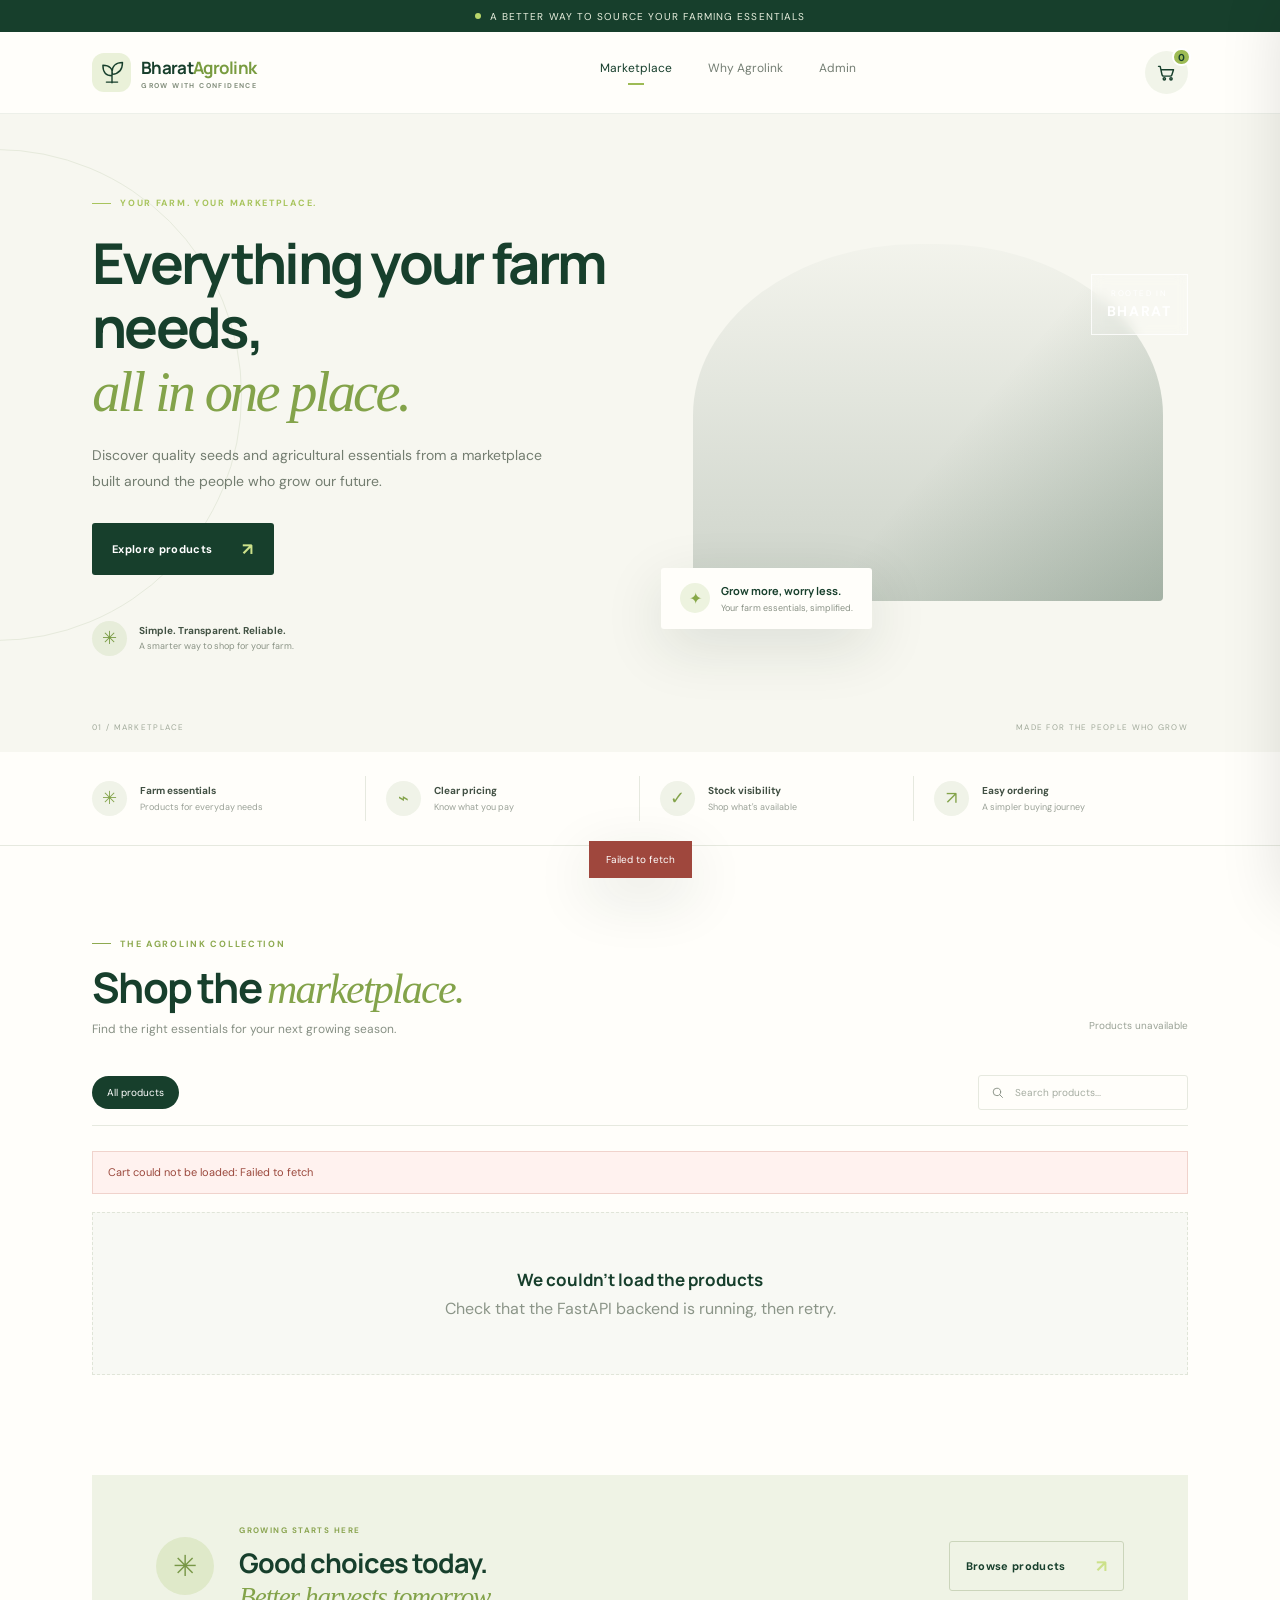
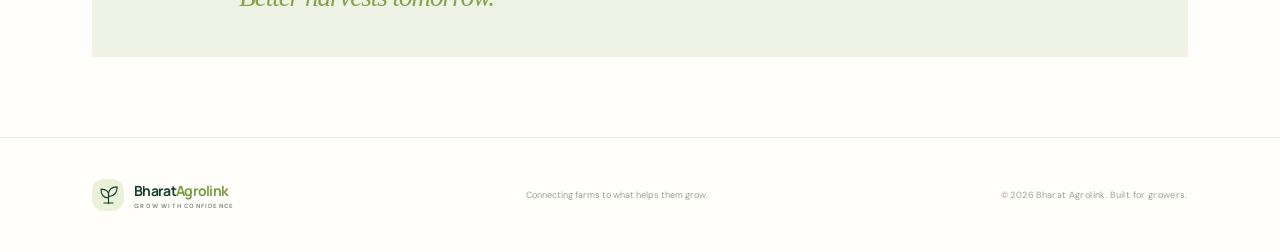
<file: frontend/index.html>
<!DOCTYPE html>
<html lang="en">
<head>
  <meta charset="UTF-8" />
  <meta name="viewport" content="width=device-width, initial-scale=1.0" />
  <meta name="theme-color" content="#173f2c" />
  <meta name="description" content="Bharat Agrolink — shop agricultural essentials with confidence." />
  <title>Bharat Agrolink | Agriculture Marketplace</title>
  <link rel="preconnect" href="https://fonts.googleapis.com">
  <link rel="preconnect" href="https://fonts.gstatic.com" crossorigin>
  <link href="https://fonts.googleapis.com/css2?family=DM+Sans:wght@400;500;600;700&family=Manrope:wght@400;500;600;700;800&display=swap" rel="stylesheet">
  <link rel="stylesheet" href="css/styles.css" />
</head>
<body>
  <div class="announcement">
    <span class="announcement-dot"></span>
    A better way to source your farming essentials
  </div>

  <header class="site-header">
    <a class="brand" href="#" aria-label="Bharat Agrolink home">
      <span class="brand-mark" aria-hidden="true">
        <svg viewBox="0 0 40 40" role="img"><path d="M20 34V17M20 24C11 24 7 18 7 9c9 0 15 4 13 15ZM20 19C20 10 26 5 35 5c0 10-5 16-15 17" /><path d="M12 33h16" /></svg>
      </span>
      <span class="brand-copy"><strong>Bharat<span>Agrolink</span></strong><small>GROW WITH CONFIDENCE</small></span>
    </a>

    <nav class="desktop-nav" aria-label="Main navigation">
      <a class="nav-link active" href="#marketplace">Marketplace</a>
      <a class="nav-link" href="#why-us">Why Agrolink</a>
      <a class="nav-link" href="admin.html">Admin</a>
    </nav>

    <div class="header-actions">
      <button class="icon-button cart-trigger" id="openCartBtn" aria-label="Open shopping cart">
        <svg viewBox="0 0 24 24" aria-hidden="true"><path d="M3 4h2l2.2 10.1a2 2 0 0 0 2 1.6h7.9a2 2 0 0 0 1.9-1.4L21 8H6" /><circle cx="10" cy="19" r="1.4"/><circle cx="18" cy="19" r="1.4"/></svg>
        <span class="cart-count" id="cartCount">0</span>
      </button>
      <button class="mobile-menu-button" id="mobileMenuBtn" aria-label="Toggle navigation">
        <span></span><span></span>
      </button>
    </div>
  </header>

  <main>
    <section class="hero">
      <div class="hero-content">
        <div class="eyebrow"><span></span> YOUR FARM. YOUR MARKETPLACE.</div>
        <h1>Everything your farm needs,<br><em>all in one place.</em></h1>
        <p>Discover quality seeds and agricultural essentials from a marketplace built around the people who grow our future.</p>
        <a class="primary-button hero-button" href="#marketplace">Explore products <span aria-hidden="true">↗</span></a>
        <div class="hero-proof">
          <div class="proof-icon">✳</div>
          <div><strong>Simple. Transparent. Reliable.</strong><small>A smarter way to shop for your farm.</small></div>
        </div>
      </div>
      <div class="hero-visual" aria-label="Green agricultural field">
        <div class="hero-image"></div>
        <div class="floating-note">
          <span class="note-icon">✦</span>
          <div><strong>Grow more, worry less.</strong><small>Your farm essentials, simplified.</small></div>
        </div>
        <div class="hero-stamp">ROOTED IN<br><b>BHARAT</b></div>
      </div>
      <div class="hero-bottom-line"><span>01 / MARKETPLACE</span><span>MADE FOR THE PEOPLE WHO GROW</span></div>
    </section>

    <section class="benefit-strip" id="why-us">
      <div class="benefit"><span class="benefit-symbol">✳</span><div><strong>Farm essentials</strong><small>Products for everyday needs</small></div></div>
      <div class="benefit"><span class="benefit-symbol">⌁</span><div><strong>Clear pricing</strong><small>Know what you pay</small></div></div>
      <div class="benefit"><span class="benefit-symbol">✓</span><div><strong>Stock visibility</strong><small>Shop what's available</small></div></div>
      <div class="benefit"><span class="benefit-symbol">↗</span><div><strong>Easy ordering</strong><small>A simpler buying journey</small></div></div>
    </section>

    <section class="market-section" id="marketplace">
      <div class="section-heading">
        <div>
          <div class="eyebrow dark-eyebrow"><span></span> THE AGROLINK COLLECTION</div>
          <h2>Shop the <em>marketplace.</em></h2>
          <p>Find the right essentials for your next growing season.</p>
        </div>
        <div class="result-count" id="resultCount">Loading products...</div>
      </div>

      <div class="market-toolbar">
        <div class="category-tabs" id="categoryTabs" role="group" aria-label="Filter by category">
          <button class="category-tab active" data-category="all">All products</button>
        </div>
        <label class="search-box">
          <svg viewBox="0 0 24 24" aria-hidden="true"><circle cx="10.8" cy="10.8" r="6.8"/><path d="m16 16 5 5"/></svg>
          <input type="search" id="searchInput" placeholder="Search products..." autocomplete="off" />
        </label>
      </div>

      <div class="status-banner hidden" id="apiStatus" role="status"></div>
      <div class="product-grid" id="productGrid" aria-live="polite">
        <div class="loading-card"><span class="loader"></span><p>Gathering your farm essentials...</p></div>
      </div>
    </section>

    <section class="bottom-cta">
      <div class="cta-leaf">✳</div>
      <div><span>GROWING STARTS HERE</span><h2>Good choices today.<br><em>Better harvests tomorrow.</em></h2></div>
      <a href="#marketplace" class="secondary-button">Browse products <span>↗</span></a>
    </section>
  </main>

  <footer class="site-footer">
    <a class="brand footer-brand" href="#">
      <span class="brand-mark"><svg viewBox="0 0 40 40"><path d="M20 34V17M20 24C11 24 7 18 7 9c9 0 15 4 13 15ZM20 19C20 10 26 5 35 5c0 10-5 16-15 17" /><path d="M12 33h16" /></svg></span>
      <span class="brand-copy"><strong>Bharat<span>Agrolink</span></strong><small>GROW WITH CONFIDENCE</small></span>
    </a>
    <p>Connecting farms to what helps them grow.</p>
    <span class="footer-copy">© <span id="year"></span> Bharat Agrolink. Built for growers.</span>
  </footer>

  <div class="drawer-backdrop" id="drawerBackdrop"></div>
  <aside class="cart-drawer" id="cartDrawer" aria-label="Shopping cart" aria-hidden="true">
    <div class="drawer-header">
      <div><span class="eyebrow dark-eyebrow">YOUR SELECTION</span><h2>Your cart <span id="drawerItemCount">(0)</span></h2></div>
      <button class="close-button" id="closeCartBtn" aria-label="Close cart">×</button>
    </div>
    <div class="drawer-customer">
      <span class="customer-avatar">G</span>
      <div><small>Shopping as</small><strong id="customerLabel">Guest customer</strong></div>
      <button id="changeCustomerBtn" class="text-button">Change</button>
    </div>
    <div class="cart-items" id="cartItems">
      <div class="empty-cart"><div class="empty-cart-icon">🧺</div><h3>Your cart is waiting</h3><p>Add a few essentials to get started.</p><button class="text-button" id="continueShoppingBtn">Explore products ↗</button></div>
    </div>
    <div class="cart-footer">
      <div class="cart-calculations">
        <div><span>Subtotal</span><strong id="cartSubtotal">₹0.00</strong></div>
        <div><span>GST <small>(18%)</small></span><strong id="cartGst">₹0.00</strong></div>
        <div class="grand-total"><span>Order total</span><strong id="cartTotal">₹0.00</strong></div>
      </div>
      <p class="tax-note">GST is calculated at the simplified 18% assessment rate.</p>
      <button class="checkout-button" id="checkoutBtn" disabled>Place order <span>→</span></button>
      <button class="clear-cart-button" id="clearCartBtn" disabled>Clear cart</button>
    </div>
  </aside>

  <div class="toast-region" id="toastRegion" aria-live="polite"></div>

  <dialog class="customer-dialog" id="customerDialog">
    <form method="dialog" id="customerForm">
      <button class="dialog-close" value="cancel" aria-label="Close">×</button>
      <span class="eyebrow dark-eyebrow">PERSONALIZE YOUR CART</span>
      <h2>Welcome to <em>Agrolink.</em></h2>
      <p>Enter a customer ID to keep your cart associated with you. This demo uses an ID only; login is not enabled.</p>
      <label for="customerIdInput">Customer ID</label>
      <input id="customerIdInput" name="customer_id" maxlength="100" required placeholder="e.g. customer_001" />
      <button class="checkout-button" id="saveCustomerBtn" value="save">Continue <span>→</span></button>
    </form>
  </dialog>

  <script src="js/config.js"></script>
  <script src="js/app.js"></script>
</body>
</html>
</file>
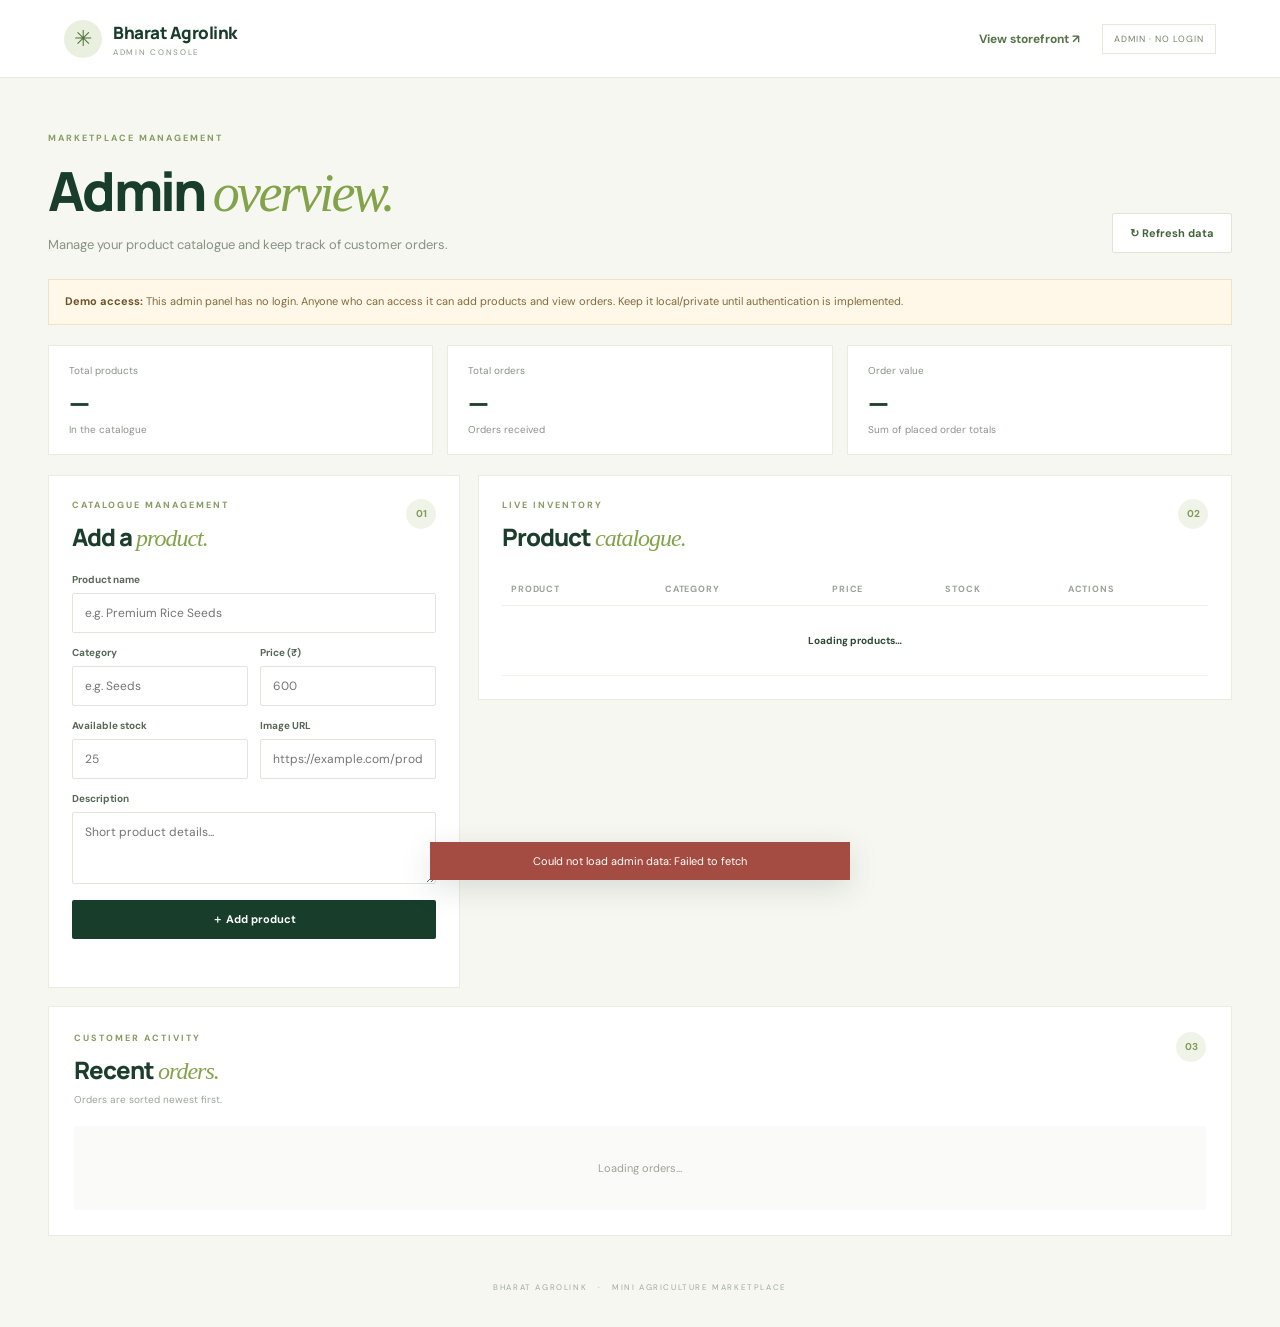
<file: frontend/admin.html>
<!DOCTYPE html>
<html lang="en">
<head>
  <meta charset="UTF-8" />
  <meta name="viewport" content="width=device-width, initial-scale=1.0" />
  <meta name="theme-color" content="#173f2c" />
  <title>Admin | Bharat Agrolink</title>
  <link rel="preconnect" href="https://fonts.googleapis.com">
  <link rel="preconnect" href="https://fonts.gstatic.com" crossorigin>
  <link href="https://fonts.googleapis.com/css2?family=DM+Sans:wght@400;500;600;700&family=Manrope:wght@400;500;600;700;800&display=swap" rel="stylesheet">
  <link rel="stylesheet" href="css/admin.css" />
</head>
<body>
  <header class="topbar">
    <a class="brand" href="index.html"><span class="brand-mark">✳</span><span><strong>Bharat Agrolink</strong><small>ADMIN CONSOLE</small></span></a>
    <nav><a href="index.html">View storefront ↗</a><span class="admin-chip">ADMIN · NO LOGIN</span></nav>
  </header>
  <main class="shell">
    <section class="page-intro">
      <div><p class="eyebrow">MARKETPLACE MANAGEMENT</p><h1>Admin <em>overview.</em></h1><p class="sub">Manage your product catalogue and keep track of customer orders.</p></div>
      <button class="button secondary" id="refreshAll">↻ Refresh data</button>
    </section>
    <div class="warning"><strong>Demo access:</strong> This admin panel has no login. Anyone who can access it can add products and view orders. Keep it local/private until authentication is implemented.</div>
    <section class="stats" aria-label="Marketplace summary">
      <article class="stat-card"><span>Total products</span><strong id="statProducts">—</strong><small>In the catalogue</small></article>
      <article class="stat-card"><span>Total orders</span><strong id="statOrders">—</strong><small>Orders received</small></article>
      <article class="stat-card"><span>Order value</span><strong id="statRevenue">—</strong><small>Sum of placed order totals</small></article>
    </section>
    <section class="content-grid">
      <section class="panel form-panel">
        <div class="panel-heading"><div><p class="eyebrow">CATALOGUE MANAGEMENT</p><h2 id="formHeading">Add a <em>product.</em></h2></div><span class="step">01</span></div>
        <form id="productForm">
          <label>Product name <input name="name" required minlength="2" maxlength="120" placeholder="e.g. Premium Rice Seeds"></label>
          <div class="two-col">
            <label>Category <input name="category" required minlength="2" maxlength="60" placeholder="e.g. Seeds"></label>
            <label>Price (₹) <input name="price" type="number" min="0.01" step="0.01" required placeholder="600"></label>
          </div>
          <div class="two-col">
            <label>Available stock <input name="stock" type="number" min="0" step="1" required placeholder="25"></label>
            <label>Image URL <input name="image" type="url" placeholder="https://example.com/product.jpg"></label>
          </div>
          <label>Description <textarea name="description" rows="3" maxlength="1000" placeholder="Short product details..."></textarea></label>
          <div class="form-actions"><button class="button primary" type="submit" id="saveProduct">＋ Add product</button><button class="button secondary cancel-edit" type="button" id="cancelEdit" hidden>Cancel edit</button></div>
          <p class="form-message" id="formMessage" role="status"></p>
        </form>
      </section>
      <section class="panel catalogue-panel">
        <div class="panel-heading"><div><p class="eyebrow">LIVE INVENTORY</p><h2>Product <em>catalogue.</em></h2></div><span class="step">02</span></div>
        <div class="table-wrap"><table><thead><tr><th>Product</th><th>Category</th><th>Price</th><th>Stock</th><th>Actions</th></tr></thead><tbody id="productRows"><tr><td colspan="5" class="empty">Loading products…</td></tr></tbody></table></div>
      </section>
    </section>
    <section class="panel orders-panel">
      <div class="panel-heading"><div><p class="eyebrow">CUSTOMER ACTIVITY</p><h2>Recent <em>orders.</em></h2><p class="panel-sub">Orders are sorted newest first.</p></div><span class="step">03</span></div>
      <div id="ordersList" class="orders-list"><div class="empty-block">Loading orders…</div></div>
    </section>
    <footer>BHARAT AGROLINK <span>·</span> MINI AGRICULTURE MARKETPLACE</footer>
  </main>
  <div id="toastRegion" class="toast-region" aria-live="polite"></div>
  <script src="js/config.js"></script>
  <script src="js/admin.js"></script>
</body>
</html>
</file>
<file: frontend/css/styles.css>
:root {
  --forest: #173f2c;
  --forest-2: #24573c;
  --leaf: #b9d66a;
  --lime: #d9e8a6;
  --cream: #f7f7f0;
  --paper: #fffefa;
  --ink: #202b22;
  --muted: #788078;
  --line: #e6e9df;
  --danger: #b84a3e;
  --shadow: 0 18px 60px rgba(24, 48, 32, .12);
}
* { box-sizing: border-box; }
html { scroll-behavior: smooth; }
body { margin: 0; color: var(--ink); background: var(--paper); font-family: "DM Sans", sans-serif; }
button, input { font: inherit; }
button { cursor: pointer; }
a { color: inherit; text-decoration: none; }
.announcement { height: 32px; display:flex; justify-content:center; align-items:center; gap:9px; background:var(--forest); color:#e9f0df; font-size:10px; letter-spacing:.11em; text-transform:uppercase; }
.announcement-dot { width:6px;height:6px;border-radius:50%;background:var(--leaf); }
.site-header { height:82px; padding:0 7.2%; display:flex; align-items:center; justify-content:space-between; border-bottom:1px solid #edf0e9; background:rgba(255,254,250,.96); position:sticky;top:0;z-index:20;backdrop-filter:blur(12px); }
.brand { display:flex;align-items:center;gap:10px; }
.brand-mark { width:39px;height:39px;border-radius:12px;background:#eaf1d9;display:grid;place-items:center; }
.brand-mark svg { width:28px;fill:none;stroke:var(--forest);stroke-width:2;stroke-linecap:round;stroke-linejoin:round; }
.brand-copy { display:flex;flex-direction:column;gap:2px; }
.brand-copy strong { font-family:Manrope,sans-serif;font-size:17px;letter-spacing:-.7px;color:var(--forest); }
.brand-copy strong span { color:#799c40; }
.brand-copy small { font-size:7px;letter-spacing:.2em;color:#84907e;font-weight:700; }
.desktop-nav { display:flex;gap:36px;margin-left:5%; }
.nav-link { font-size:12px;color:#747e73;transition:.2s; }
.nav-link:hover,.nav-link.active { color:var(--forest); }
.nav-link.active:after { content:"";display:block;width:16px;height:2px;background:#9dbb55;margin:7px auto 0; }
.header-actions { display:flex;align-items:center;gap:12px; }
.icon-button { border:0;background:#f1f4e9;color:var(--forest);width:43px;height:43px;border-radius:50%;display:grid;place-items:center;position:relative; }
.icon-button svg,.search-box svg { width:20px;fill:none;stroke:currentColor;stroke-width:1.7;stroke-linecap:round;stroke-linejoin:round; }
.cart-count { position:absolute;top:-3px;right:-3px;min-width:18px;height:18px;padding:0 4px;border-radius:20px;background:#9dbb55;color:#173f2c;font-size:10px;font-weight:700;display:grid;place-items:center;border:2px solid white; }
.mobile-menu-button { display:none;border:0;background:none;padding:8px; }
.mobile-menu-button span { display:block;width:22px;height:2px;background:var(--forest);margin:5px; }
.hero { position:relative;min-height:560px;padding:83px 7.2% 76px;display:grid;grid-template-columns:1.05fr .95fr;align-items:center;gap:5%;background:var(--cream);overflow:hidden; }
.hero:before { content:"";position:absolute;width:490px;height:490px;border:1px solid #e6eadc;border-radius:50%;left:-250px;top:35px; }
.hero-content { position:relative;z-index:2;max-width:620px;padding-bottom:20px; }
.eyebrow { display:flex;align-items:center;gap:9px;color:#a8c45d;font-size:9px;font-weight:700;letter-spacing:.19em; }
.eyebrow span { display:inline-block;width:19px;height:1px;background:currentColor; }
.hero h1,.section-heading h2,.bottom-cta h2 { font-family:Manrope,sans-serif;font-size:clamp(38px,4.4vw,61px);line-height:1.13;letter-spacing:-2.7px;color:var(--forest);margin:22px 0 18px;font-weight:700; }
h1 em,h2 em { font-family:Georgia,serif;font-weight:400;color:#83a34a; }
.hero-content>p { color:#737d70;font-size:14px;line-height:1.85;max-width:470px;margin:0 0 28px; }
.primary-button,.secondary-button { border:0;display:inline-flex;align-items:center;gap:30px;padding:15px 20px;background:var(--forest);color:#fff;border-radius:3px;font-size:11px;font-weight:700;letter-spacing:.03em;transition:.2s; }
.primary-button:hover,.checkout-button:hover { background:#285c3e;transform:translateY(-1px); }
.primary-button span,.secondary-button span { font-size:17px;color:#cce18a; }
.hero-proof { display:flex;align-items:center;gap:12px;margin-top:46px; }
.proof-icon { width:35px;height:35px;border-radius:50%;display:grid;place-items:center;background:#e7edda;color:#789a43;font-size:18px; }
.hero-proof div:last-child { display:flex;flex-direction:column;gap:3px; }
.hero-proof strong { font-size:10px;color:#425243; }
.hero-proof small { font-size:9px;color:#8a9385; }
.hero-visual { position:relative;min-height:385px;max-width:530px;width:100%;justify-self:end; }
.hero-image { position:absolute;inset:0 25px 28px 0;border-radius:48% 48% 4px 4px;overflow:hidden;background:linear-gradient(180deg,rgba(13,48,27,.02),rgba(13,48,27,.18)),url("https://images.unsplash.com/photo-1500382017468-9049fed747ef?auto=format&fit=crop&w=1200&q=85") center/cover; }
.hero-image:after { content:"";position:absolute;inset:0;background:linear-gradient(130deg,transparent 55%,rgba(15,56,31,.22)); }
.floating-note { position:absolute;left:-32px;bottom:0;background:#fffefa;box-shadow:var(--shadow);padding:15px 19px;display:flex;align-items:center;gap:11px;border-radius:3px; }
.note-icon { width:30px;height:30px;display:grid;place-items:center;background:#edf3df;color:#87a849;border-radius:50%; }
.floating-note div { display:flex;flex-direction:column;gap:4px; }
.floating-note strong { font-family:Manrope,sans-serif;font-size:11px;color:var(--forest); }
.floating-note small { font-size:9px;color:#899185; }
.hero-stamp { position:absolute;right:0;top:30px;border:1px solid rgba(255,255,255,.8);background:rgba(255,255,255,.13);backdrop-filter:blur(6px);padding:12px 15px;color:#fff;font-size:8px;letter-spacing:.2em;line-height:1.6;text-align:center; }
.hero-stamp b { font-size:14px;letter-spacing:.12em; }
.hero-bottom-line { position:absolute;bottom:20px;left:7.2%;right:7.2%;display:flex;justify-content:space-between;color:#a0a99a;font-size:8px;letter-spacing:.16em; }
.benefit-strip { padding:24px 7.2%;display:grid;grid-template-columns:repeat(4,1fr);border-bottom:1px solid var(--line); }
.benefit { display:flex;align-items:center;gap:13px;padding:5px 20px;border-right:1px solid var(--line); }
.benefit:first-child { padding-left:0; }.benefit:last-child { border:0; }
.benefit-symbol { width:35px;height:35px;border-radius:50%;background:#f0f3e8;color:#83a34a;display:grid;place-items:center;font-size:18px; }
.benefit div { display:flex;flex-direction:column;gap:4px; }
.benefit strong { font-size:10px;color:#415043; }.benefit small { font-size:9px;color:#9aa197; }
.market-section { padding:92px 7.2% 100px; }
.section-heading { display:flex;justify-content:space-between;align-items:end;gap:20px; }
.dark-eyebrow { color:#8eaa50; }
.section-heading h2 { font-size:42px;margin:14px 0 8px;letter-spacing:-1.8px; }
.section-heading p { margin:0;color:#879084;font-size:12px; }
.result-count { color:#9aa296;font-size:10px;padding-bottom:5px; }
.market-toolbar { display:flex;justify-content:space-between;align-items:center;margin:38px 0 25px;padding-bottom:15px;border-bottom:1px solid var(--line);gap:15px; }
.category-tabs { display:flex;gap:7px;flex-wrap:wrap; }
.category-tab { border:1px solid transparent;background:transparent;color:#879084;padding:9px 14px;font-size:10px;border-radius:30px;transition:.2s; }
.category-tab:hover { color:var(--forest);background:#f5f7ef; }
.category-tab.active { background:var(--forest);color:white; }
.search-box { display:flex;align-items:center;gap:9px;border:1px solid var(--line);padding:9px 12px;min-width:210px;border-radius:3px;color:#879084; }
.search-box input { border:0;outline:0;background:transparent;width:100%;font-size:10px;color:var(--ink); }
.search-box input::placeholder { color:#a5aca1; }
.search-box svg { width:15px; }
.product-grid { display:grid;grid-template-columns:repeat(3,minmax(0,1fr));gap:24px; }
.product-card { border:1px solid #eaede5;background:#fff;transition:transform .25s,box-shadow .25s;min-width:0; }
.product-card:hover { transform:translateY(-4px);box-shadow:0 16px 38px rgba(27,55,34,.08); }
.product-image-wrap { height:218px;position:relative;overflow:hidden;background:#f0f2e9; }
.product-image { width:100%;height:100%;object-fit:cover;display:block;transition:transform .45s; }
.product-card:hover .product-image { transform:scale(1.04); }
.stock-pill { position:absolute;top:13px;left:13px;background:#f8faef;color:#59763a;padding:7px 10px;font-size:8px;font-weight:700;letter-spacing:.04em;border-radius:2px; }
.stock-pill.out { color:#a54e43;background:#fff3f0; }
.product-info { padding:18px 18px 17px; }
.product-category { color:#91a66c;font-size:8px;text-transform:uppercase;font-weight:700;letter-spacing:.15em; }
.product-info h3 { font-family:Manrope,sans-serif;font-size:16px;letter-spacing:-.4px;color:var(--forest);margin:8px 0 6px; }
.product-description { color:#929b8f;font-size:10px;line-height:1.6;min-height:31px;margin:0 0 14px; }
.product-bottom { display:flex;align-items:center;justify-content:space-between;gap:10px;padding-top:13px;border-top:1px solid #eff1eb; }
.product-price { display:flex;flex-direction:column;gap:3px; }
.product-price strong { font-family:Manrope,sans-serif;color:var(--forest);font-size:17px; }
.product-price small { font-size:8px;color:#a0a79c; }
.add-button { border:0;background:#eaf0dc;color:var(--forest);padding:10px 13px;border-radius:2px;font-size:9px;font-weight:700;transition:.2s; }
.add-button:hover:not(:disabled) { background:var(--forest);color:#fff; }
.add-button:disabled { background:#f1f1ed;color:#b4b8af;cursor:not-allowed; }
.stock-text { color:#8b9388;font-size:8px;margin-top:9px; }
.empty-state,.loading-card { grid-column:1/-1;text-align:center;padding:55px 20px;color:#8b9588;background:#f8f9f4;border:1px dashed #e0e5d8; }
.empty-state strong { display:block;color:var(--forest);font-family:Manrope,sans-serif;font-size:17px;margin-bottom:7px; }
.loading-card p {font-size:11px}.loader { display:inline-block;width:22px;height:22px;border:2px solid #e1e8d5;border-top-color:#739747;border-radius:50%;animation:spin .8s linear infinite; }
@keyframes spin { to {transform:rotate(360deg)} }
.status-banner { padding:12px 15px;margin-bottom:18px;background:#fff6e8;border:1px solid #f0dfc2;color:#8c642b;font-size:11px;line-height:1.5; }
.status-banner.error { background:#fff2ef;border-color:#f0d3cc;color:#9b493d; }.hidden { display:none!important; }
.bottom-cta { margin:0 7.2% 80px;padding:42px 5%;background:#eff3e5;display:flex;align-items:center;gap:25px;justify-content:space-between; }
.cta-leaf { width:58px;height:58px;border-radius:50%;background:#dfe9c9;color:#789747;display:grid;place-items:center;font-size:29px;flex:none; }
.bottom-cta>div:nth-child(2) { flex:1; }.bottom-cta>div:nth-child(2)>span { color:#8ba552;font-size:8px;letter-spacing:.18em;font-weight:700; }
.bottom-cta h2 { font-size:27px;letter-spacing:-1px;line-height:1.25;margin:8px 0 0; }
.secondary-button { background:transparent;color:var(--forest);border:1px solid #cbd5bb;padding:13px 16px;white-space:nowrap; }.secondary-button:hover { background:var(--forest);color:#fff; }
.site-footer { min-height:115px;padding:28px 7.2%;display:flex;align-items:center;justify-content:space-between;border-top:1px solid var(--line);gap:20px; }
.footer-brand .brand-mark { width:32px;height:32px; }.footer-brand .brand-mark svg { width:23px; }
.footer-brand .brand-copy strong { font-size:14px; }.footer-brand .brand-copy small { font-size:6px; }
.site-footer>p,.footer-copy { font-size:9px;color:#9aa296; }.footer-copy { letter-spacing:.04em; }
.drawer-backdrop { position:fixed;inset:0;background:rgba(15,31,20,.38);z-index:39;opacity:0;visibility:hidden;transition:.25s; }
.drawer-backdrop.open { opacity:1;visibility:visible; }
.cart-drawer { position:fixed;z-index:40;right:0;top:0;height:100%;width:min(440px,100%);background:#fffefa;box-shadow:-20px 0 60px rgba(0,0,0,.12);transform:translateX(105%);transition:transform .3s;display:flex;flex-direction:column; }
.cart-drawer.open { transform:translateX(0); }
.drawer-header { padding:27px 27px 20px;display:flex;justify-content:space-between;align-items:flex-start;border-bottom:1px solid var(--line); }
.drawer-header h2 { font:700 25px Manrope,sans-serif;color:var(--forest);margin:8px 0 0;letter-spacing:-1px; }.drawer-header h2 span { font:400 12px "DM Sans",sans-serif;color:#9aa296; }
.close-button,.dialog-close { border:0;background:#f0f3e9;color:var(--forest);width:33px;height:33px;border-radius:50%;font-size:23px;line-height:1; }
.drawer-customer { margin:17px 27px 10px;padding:11px;background:#f6f8f0;display:flex;align-items:center;gap:10px; }
.customer-avatar { width:30px;height:30px;border-radius:50%;display:grid;place-items:center;background:#dfe9c9;color:var(--forest);font-weight:700;font-size:11px; }
.drawer-customer div { display:flex;flex-direction:column;gap:3px;flex:1; }.drawer-customer small { color:#929b8e;font-size:8px; }.drawer-customer strong { color:var(--forest);font-size:10px; }
.text-button { border:0;background:none;color:#789747;font-size:9px;font-weight:700;padding:6px; }
.cart-items { flex:1;overflow:auto;padding:9px 27px; }
.empty-cart { height:100%;min-height:220px;display:flex;flex-direction:column;align-items:center;justify-content:center;text-align:center; }
.empty-cart-icon { width:55px;height:55px;border-radius:50%;background:#f0f3e8;display:grid;place-items:center;font-size:23px; }
.empty-cart h3 { font:700 16px Manrope,sans-serif;color:var(--forest);margin:14px 0 5px; }.empty-cart p { font-size:10px;color:#9aa296;margin:0 0 8px; }
.cart-line { display:grid;grid-template-columns:62px 1fr auto;gap:12px;padding:14px 0;border-bottom:1px solid #edf0e9;align-items:center; }
.cart-line img { width:62px;height:62px;object-fit:cover;background:#f0f2e9; }
.cart-line-main { min-width:0; }.cart-line-main strong { display:block;color:var(--forest);font:700 11px Manrope,sans-serif;margin-bottom:4px; }.cart-line-main small { color:#9aa296;font-size:9px; }
.cart-line-actions { display:flex;align-items:center;gap:7px;margin-top:9px; }
.qty-button { width:22px;height:22px;border:1px solid #e1e7d7;background:#fff;color:var(--forest);border-radius:2px;font-size:13px;display:grid;place-items:center; }
.qty-value { font-size:9px;color:#4b594a;min-width:10px;text-align:center; }
.remove-button { border:0;background:none;color:#b06a60;font-size:8px;margin-left:4px;padding:3px; }
.cart-line-total { color:var(--forest);font:700 11px Manrope,sans-serif;white-space:nowrap;align-self:start;padding-top:4px; }
.cart-footer { padding:17px 27px 23px;border-top:1px solid var(--line);background:#fffefa; }
.cart-calculations>div { display:flex;justify-content:space-between;align-items:center;margin:9px 0;color:#858e82;font-size:10px; }
.cart-calculations strong { color:#485748;font-size:10px; }.cart-calculations small { font-size:9px; }
.cart-calculations .grand-total { border-top:1px solid var(--line);padding-top:14px;margin-top:13px;color:var(--forest);font-size:12px;font-weight:700; }
.cart-calculations .grand-total strong { font:800 21px Manrope,sans-serif;color:var(--forest); }
.tax-note { color:#a0a79c;font-size:8px;margin:10px 0 14px; }
.checkout-button { width:100%;border:0;background:var(--forest);color:#fff;padding:15px;border-radius:2px;font-size:10px;font-weight:700;display:flex;justify-content:center;gap:25px;align-items:center;transition:.2s; }
.checkout-button:disabled { background:#d7ddd0;color:#9da597;cursor:not-allowed; }
.clear-cart-button { width:100%;border:0;background:transparent;color:#9a6b62;padding:11px 0 0;font-size:9px; }
.customer-dialog { width:min(420px,calc(100% - 32px));border:0;padding:32px;box-shadow:var(--shadow);color:var(--ink); }
.customer-dialog::backdrop { background:rgba(15,31,20,.48);backdrop-filter:blur(3px); }
.customer-dialog form { display:flex;flex-direction:column;position:relative; }
.dialog-close { position:absolute;right:0;top:0; }
.customer-dialog h2 { font:700 26px Manrope,sans-serif;color:var(--forest);margin:16px 0 8px;letter-spacing:-1px; }.customer-dialog h2 em { color:#83a34a;font-family:Georgia,serif;font-weight:400; }
.customer-dialog p { color:#818b7e;font-size:11px;line-height:1.7;margin:0 0 20px; }
.customer-dialog label { font-size:9px;font-weight:700;color:#596858;margin-bottom:7px; }
.customer-dialog input { border:1px solid #dfe5d7;padding:12px;font-size:12px;outline:none;margin-bottom:15px; }.customer-dialog input:focus { border-color:#91aa5c; }
.toast-region { position:fixed;z-index:80;bottom:22px;left:50%;transform:translateX(-50%);display:flex;flex-direction:column;gap:8px;align-items:center;pointer-events:none;width:min(90%,420px); }
.toast { padding:12px 17px;background:#1d422e;color:#fff;font-size:10px;box-shadow:var(--shadow);animation:toastIn .2s ease;max-width:100%;text-align:center; }
.toast.error { background:#9f473d; }
@keyframes toastIn { from {opacity:0;transform:translateY(8px)} to {opacity:1;transform:translateY(0)} }
@media (max-width:900px) {
  .site-header { padding:0 5%; }.hero { padding-left:5%;padding-right:5%;gap:3%; }.hero h1 { font-size:46px; }.hero-visual { min-height:330px; }
  .benefit-strip { padding-left:5%;padding-right:5%; }.benefit { padding:5px 12px; }.market-section { padding-left:5%;padding-right:5%; }
  .product-grid { gap:15px; }.product-image-wrap { height:180px; }.product-info { padding:14px; }
  .bottom-cta { margin-left:5%;margin-right:5%; }.site-footer { padding-left:5%;padding-right:5%; }
}
@media (max-width:650px) {
  .announcement { font-size:8px; }.site-header { height:69px; }.brand-mark { width:34px;height:34px; }.brand-copy strong { font-size:15px; }
  .desktop-nav { display:none; }.mobile-menu-button { display:block; }.hero { display:block;padding:62px 6% 72px; }
  .hero h1 { font-size:42px;letter-spacing:-2px; }.hero-content>p { font-size:12px; }.hero-proof { margin-top:30px; }
  .hero-visual { min-height:260px;margin:35px 0 0 22px;width:calc(100% - 22px); }.hero-image { inset:0 17px 20px 0; }
  .floating-note { left:-20px;padding:11px 13px; }.hero-stamp { right:0;top:18px; }.hero-bottom-line { left:6%;right:6%;font-size:7px; }
  .benefit-strip { grid-template-columns:repeat(2,1fr);gap:15px;padding:23px 6%; }.benefit { border:0;padding:0; }.benefit:nth-child(odd) { padding-right:7px; }
  .market-section { padding:65px 6% 70px; }.section-heading { display:block; }.section-heading h2 { font-size:35px; }.result-count { margin-top:15px; }
  .market-toolbar { display:block;margin:25px 0 18px; }.category-tabs { margin-bottom:13px; }.category-tab { padding:8px 11px; }
  .search-box { width:100%; }.product-grid { grid-template-columns:repeat(2,minmax(0,1fr));gap:11px; }.product-image-wrap { height:145px; }
  .product-info { padding:11px; }.product-info h3 { font-size:13px; }.product-description { font-size:9px;min-height:42px; }.product-price strong { font-size:15px; }.add-button { padding:9px 8px;font-size:8px; }
  .bottom-cta { margin:0 6% 55px;padding:25px 20px;gap:14px;flex-wrap:wrap; }.cta-leaf { width:43px;height:43px;font-size:22px; }.bottom-cta h2 { font-size:22px; }.secondary-button { margin-left:57px; }
  .site-footer { padding:25px 6%;flex-wrap:wrap; }.site-footer>p { order:3;width:100%;margin:0; }.footer-copy { font-size:8px; }
}
@media (max-width:390px) {
  .product-grid { grid-template-columns:1fr; }.product-image-wrap { height:190px; }.product-description { min-height:0; }.product-info { padding:15px; }
}
</file>
<file: frontend/css/admin.css>
*{box-sizing:border-box}body{margin:0;background:#f6f7f1;color:#27382c;font-family:"DM Sans",sans-serif}.topbar{height:78px;padding:0 max(5%,calc((100% - 1240px)/2));display:flex;align-items:center;justify-content:space-between;background:#fff;border-bottom:1px solid #e8ebdf}.brand{display:flex;align-items:center;gap:11px;text-decoration:none;color:#183d2b}.brand-mark{width:38px;height:38px;border-radius:50%;display:grid;place-items:center;background:#eaf0df;color:#55773e;font-size:22px}.brand strong{display:block;font:800 17px Manrope,sans-serif;letter-spacing:-.5px}.brand small{display:block;margin-top:3px;color:#8a9686;font-size:8px;letter-spacing:1.7px}.topbar nav{display:flex;align-items:center;gap:22px}.topbar nav a{color:#587347;text-decoration:none;font-size:12px;font-weight:700}.admin-chip{padding:8px 11px;border:1px solid #e4e9da;color:#73836b;font-size:9px;letter-spacing:1px}.shell{max-width:1240px;margin:0 auto;padding:54px 28px 30px}.page-intro{display:flex;justify-content:space-between;align-items:flex-end;gap:20px;margin-bottom:26px}.eyebrow{margin:0 0 9px;color:#879b63;font-size:9px;font-weight:700;letter-spacing:2px}.page-intro h1{margin:0;color:#193d2b;font:800 clamp(34px,5vw,54px) Manrope,sans-serif;letter-spacing:-2.7px}.page-intro h1 em,.panel h2 em{font-family:Georgia,serif;font-weight:400;color:#83a34b}.sub{margin:9px 0 0;color:#879184;font-size:13px}.button{border:0;padding:12px 17px;font:700 11px "DM Sans",sans-serif;cursor:pointer;border-radius:2px}.secondary{background:#fff;border:1px solid #dfe6d5;color:#45633d}.primary{background:#193d2b;color:#fff;width:100%;margin-top:3px}.button:disabled{opacity:.55;cursor:wait}.warning{background:#fff8e9;border:1px solid #f0e3c4;padding:13px 16px;color:#826a3b;font-size:11px;line-height:1.6;margin-bottom:20px}.warning strong{color:#6c542b}.stats{display:grid;grid-template-columns:repeat(3,1fr);gap:14px;margin-bottom:20px}.stat-card,.panel{background:#fff;border:1px solid #e9ecdf}.stat-card{padding:18px 20px}.stat-card span,.stat-card small{display:block;color:#899487;font-size:10px}.stat-card strong{display:block;color:#1d422e;font:800 27px Manrope,sans-serif;margin:7px 0 2px}.content-grid{display:grid;grid-template-columns:minmax(280px,.82fr) minmax(0,1.5fr);gap:18px;align-items:start}.panel{padding:23px;margin-bottom:18px}.panel-heading{display:flex;justify-content:space-between;align-items:flex-start;margin-bottom:20px}.panel h2{margin:0;color:#1b3e2c;font:800 24px Manrope,sans-serif;letter-spacing:-1px}.step{width:30px;height:30px;border-radius:50%;display:grid;place-items:center;background:#f0f4e8;color:#829b5c;font-size:10px;font-weight:700}form label{display:block;color:#586857;font-size:10px;font-weight:700;margin-bottom:13px}input,textarea{display:block;width:100%;margin-top:7px;padding:11px 12px;border:1px solid #e0e6d9;border-radius:2px;outline:none;background:#fff;color:#344334;font:12px "DM Sans",sans-serif}input:focus,textarea:focus{border-color:#92aa69}textarea{resize:vertical}.two-col{display:grid;grid-template-columns:1fr 1fr;gap:12px}.form-message{min-height:15px;margin:10px 0 0;color:#4c7742;font-size:10px}.form-message.error{color:#b04d42}.table-wrap{overflow:auto}table{width:100%;border-collapse:collapse;text-align:left;white-space:nowrap}th{padding:10px 9px;color:#9aa396;font-size:9px;font-weight:700;text-transform:uppercase;letter-spacing:.8px;border-bottom:1px solid #edf0e9}td{padding:13px 9px;border-bottom:1px solid #f0f2ec;color:#637062;font-size:10px}td:first-child{color:#2f4835;font-weight:700}.stock{display:inline-block;padding:5px 7px;background:#edf4e5;color:#5d7b43;font-size:9px}.stock.out{background:#f9ece8;color:#a45a4f}.empty{text-align:center;padding:28px;color:#9ba396}.orders-panel{padding:25px}.panel-sub{margin:7px 0 0;color:#9aa396;font-size:10px}.orders-list{display:grid;gap:11px}.order-card{border:1px solid #edf0e8;padding:16px;display:grid;grid-template-columns:1fr auto;gap:12px}.order-top{display:flex;flex-wrap:wrap;align-items:center;gap:9px}.order-id{font:700 11px Manrope,sans-serif;color:#274632}.status{padding:5px 8px;background:#edf4e5;color:#5d7b43;font-size:8px;text-transform:uppercase;letter-spacing:.7px}.order-meta{margin-top:6px;color:#929c8e;font-size:9px}.order-items{margin:12px 0 0;padding:0;list-style:none;display:grid;gap:5px}.order-items li{color:#667363;font-size:10px}.order-total{align-self:center;text-align:right;color:#1c422e;font:800 18px Manrope,sans-serif;white-space:nowrap}.order-total small{display:block;margin-top:3px;color:#a0a99b;font:400 9px "DM Sans",sans-serif}.empty-block{padding:35px;text-align:center;color:#9ba396;font-size:11px;background:#fafbf8}footer{text-align:center;padding:28px 0 5px;color:#a1aa9b;font-size:8px;letter-spacing:1.6px}footer span{padding:0 7px;color:#8eaa61}.toast-region{position:fixed;left:50%;bottom:20px;transform:translateX(-50%);z-index:10;display:grid;gap:8px;width:min(90%,420px);pointer-events:none}.toast{padding:12px 16px;background:#1b422d;color:#fff;font-size:11px;text-align:center;box-shadow:0 8px 30px #142b1b22}.toast.error{background:#a54c42}@media(max-width:850px){.content-grid{grid-template-columns:1fr}.catalogue-panel{order:2}}@media(max-width:600px){.topbar{padding:0 5%;height:68px}.topbar nav{gap:10px}.topbar nav a{font-size:10px}.admin-chip{font-size:7px;padding:7px}.shell{padding:35px 15px 22px}.page-intro{align-items:flex-start;flex-direction:column}.page-intro h1{font-size:40px}.stats{gap:8px}.stat-card{padding:13px 11px}.stat-card strong{font-size:21px}.stat-card span,.stat-card small{font-size:8px}.panel{padding:17px}.two-col{grid-template-columns:1fr;gap:0}.order-card{grid-template-columns:1fr}.order-total{text-align:left}.orders-panel{padding:18px}}

.form-actions{display:flex;gap:9px;align-items:center}.form-actions .primary{flex:1}.cancel-edit{white-space:nowrap}.cancel-edit[hidden]{display:none}.row-actions{display:flex;gap:6px}.table-action{border:1px solid #dfe6d5;background:#fff;color:#45633d;padding:6px 9px;font:700 9px "DM Sans",sans-serif;cursor:pointer;border-radius:2px}.table-action:hover{background:#f2f6eb}.table-action.delete{border-color:#f0dcd7;color:#a34f43}.table-action.delete:hover{background:#fff3f0}.table-action:disabled{opacity:.5;cursor:wait}td:last-child{min-width:116px}
</file>
